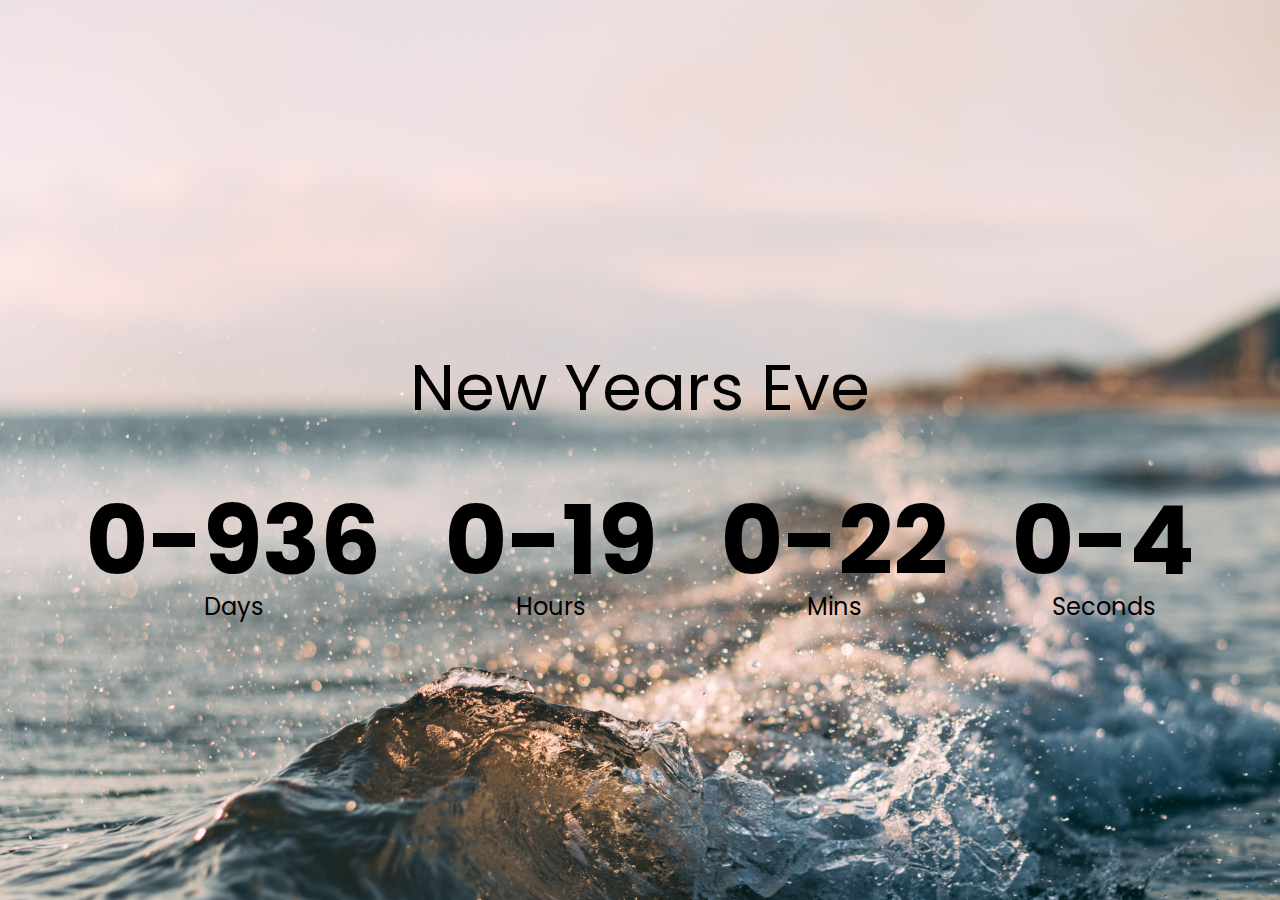
<file: Countdown-timer/index.html>
<!DOCTYPE html>
<html lang="en">
<head>
  <meta charset="UTF-8">
  <meta name="viewport" content="width=device-width, initial-scale=1.0">
  <title>Count-Down Timer</title>
  <link rel="Stylesheet" href="styles.css"/>
</head>
<body>
  <h1>New Years Eve</h1>
  <div class="countdown-container">
    <div class="countdown-el Days-c">
      <p class="big-text" id="days">0</p>
      <span> Days </span>
    </div>
    <div class="countdown-el hours-c">
      <p class="big-text" id="hours">0</p>
      <span> Hours </span>
    </div>
    <div class="countdown-el mins-c">
      <p class="big-text" id="mins">0</p>
      <span> Mins </span>
    </div>
    <div class="countdown-el seconds-c">
      <p class="big-text" id="seconds">0</p>
      <span> Seconds </span>
    </div>
  </div>
  <script src="scripts.js"></script>

</body>
</html>
</file>
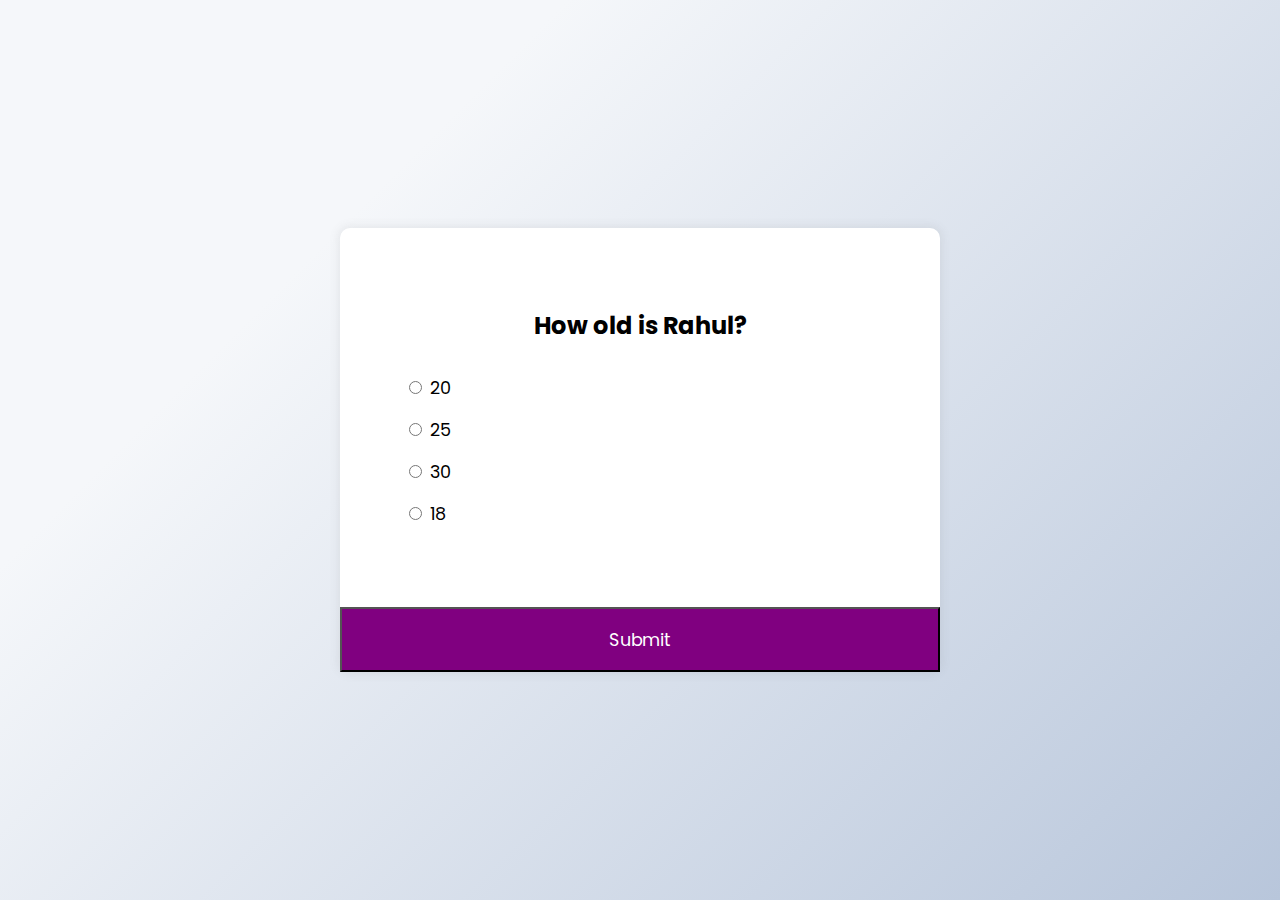
<file: Quiz-App/index.html>
<!DOCTYPE html>
<html lang="en">
<head>
  <meta charset="UTF-8">
  <meta name="viewport" content="width=device-width, initial-scale=1.0">
  <title>Quiz App</title>
  <link rel="Stylesheet" href="styles.css"/>
</head>
<body>
  <div class="quiz-container" id="quiz">
    <div class="quiz-header">
      <h2 id="question">Question text</h2>
      <ul>
        <li>
          <input name="options" type="radio" id="a" class="answer"/>
          <label id="a_option" for="a">Question</label>
        </li>
        <li>
          <input  name="options" type="radio" id="b" class="answer"/>
          <label id="b_option" for="b">Question</label>
        </li>
        <li>
          <input name="options" type="radio" id="c" class="answer"/>
          <label id="c_option" for="c">Question</label>
        </li>
        <li>
          <input name="options" type="radio" id="d" class="answer"/>
          <label id="d_option" for="d">Question</label>
        </li>
      </ul>
    </div>
    
    <button id="Submit">Submit</button>
  </div>

  <script src="scripts.js"></script>

</body>
</html>
</file>
<file: Countdown-timer/styles.css>
@import url('https://fonts.googleapis.com/css2?family=Poppins:wght@600&family=Roboto:wght@400;700&display=swap');
*{
  box-sizing: border-box;
}
body{
  font-family: 'Poppins', sans-serif;
  margin: 0;
  background-image: url('./sea.jpg');
  background-size: cover;
  background-position: center center;
  min-height: 100vh;
  display: flex;
  flex-direction: column;
  align-items: center;
  justify-content: center;

}
h1{
  font-weight: normal;
  font-size: 4rem;
  margin-top: 5rem;
}

.countdown-container{
  display: flex;
  flex-wrap: wrap;
  align-items: center;
  justify-content: center;
  margin: 1rem 2rem;
}
.big-text{
  font-weight: bold;
  font-size: 6rem;
  line-height: 1;
  margin: 0 2rem;

}

.countdown-el{
  text-align: center;

}

.countdown-el span{
  font-size: 1.5rem;
}
</file>
<file: Quiz-App/styles.css>
@import url('https://fonts.googleapis.com/css2?family=Poppins:wght@600&family=Roboto:wght@400;700&display=swap');
*{
  box-sizing: border-box;
}
body{
  background-color: #b8c6db;
  background-image: linear-gradient(315deg,#b8c6db 0%, #f5f7fa 74%);
  display: flex;
  font-family: 'Poppins', sans-serif;
  margin: 0;
  min-height: 100vh;
  align-items: center;
  justify-content: center;

}
.quiz-container{
  background-color: #fff;
  border-radius: 10px;
  box-shadow: 0 0 10px 2px rgba(100, 100, 100, 0.1);

  width: 600px;
  max-width: 100%;
  
}
.quiz-header{
   padding: 4rem;
}
h2{
  text-align: center;
  padding: 1rem;
  margin: 0;
}
ul{
   list-style-type: none;
   padding: 0;
}
ul li{
  font-size: 1.1rem;
  margin:1rem 0;
}
ul li label{
  cursor: pointer;
}
button{
  background-color: purple;
  display: block;
  width: 100%;
  font-family: inherit;
  color: white;
  font-size: 1.1rem;
  padding: 1.1rem;
  cursor: pointer;
}
button:hover{
  background-color: #732d91;
}
button:focus{
  background-color: #5e3370;
  outline: none;
}
</file>
